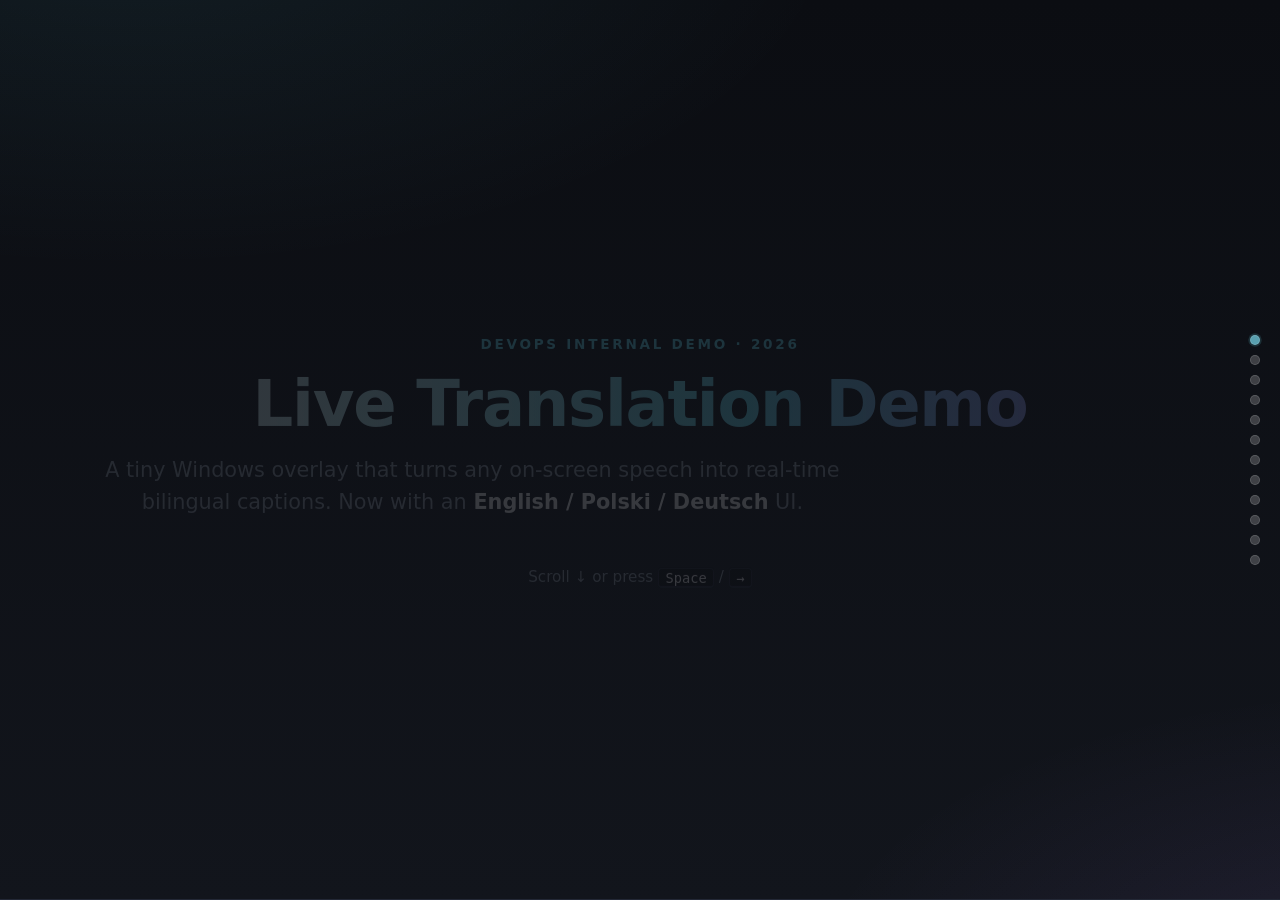
<file: docs/index.html>
<!doctype html>
<html lang="en">
<head>
<meta charset="utf-8" />
<meta http-equiv="refresh" content="0; url=./presentation/" />
<title>Live Translator — Docs</title>
</head>
<body>
<p>Redirecting to <a href="./presentation/">the presentation</a>…</p>
</body>
</html>
</file>
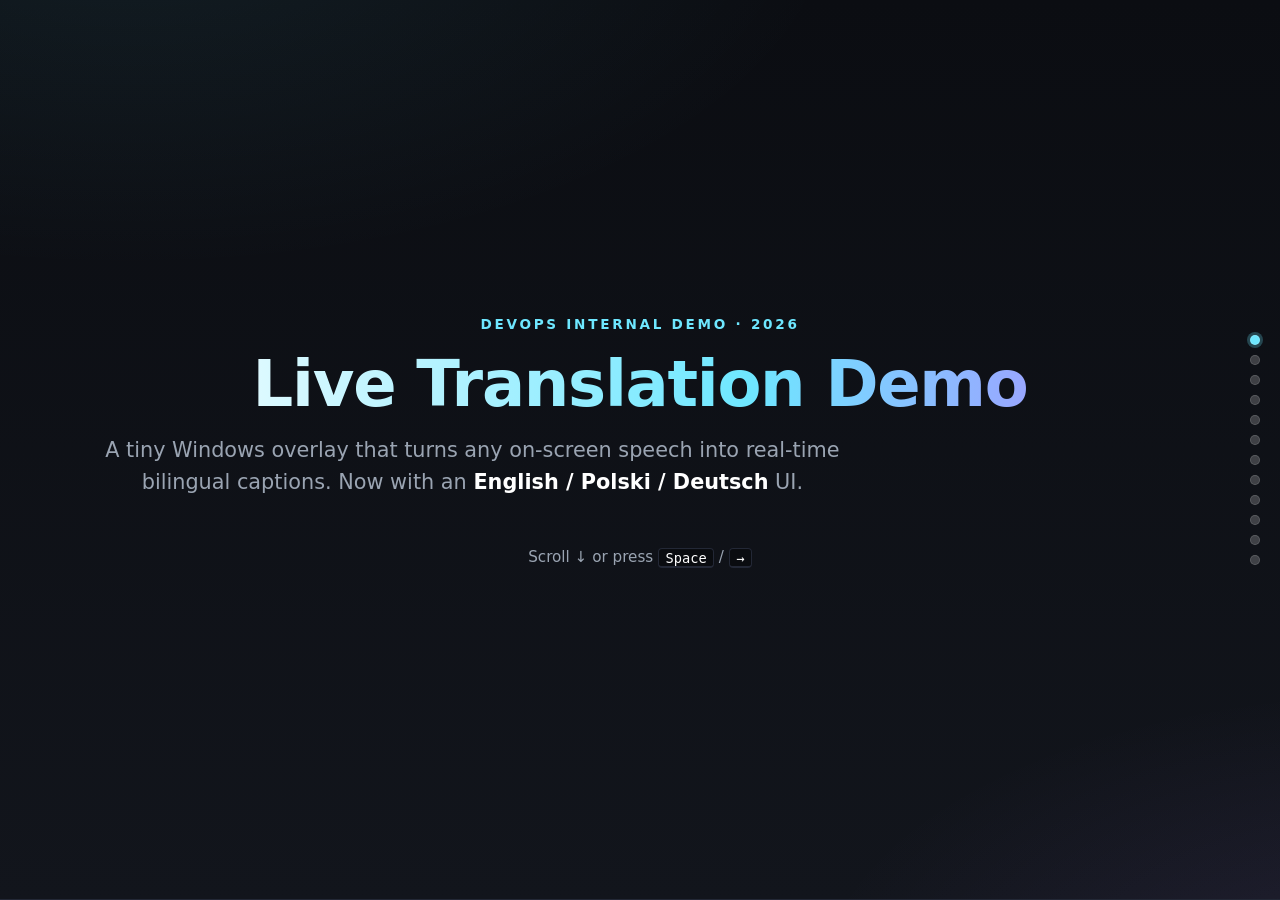
<file: docs/presentation/index.html>
<!doctype html>
<html lang="en">
<head>
<meta charset="utf-8" />
<meta name="viewport" content="width=device-width, initial-scale=1" />
<title>Live Translation Demo — Presentation</title>
<link rel="stylesheet" href="style.css" />
</head>
<body>

<nav class="dots" aria-label="Slides">
  <a href="#s1" data-label="Intro"></a>
  <a href="#s2" data-label="AI paradox"></a>
  <a href="#s3" data-label="Models improve"></a>
  <a href="#s4" data-label="Fresh releases"></a>
  <a href="#s5" data-label="The program"></a>
  <a href="#s6" data-label="Main window"></a>
  <a href="#s7" data-label="Translation settings"></a>
  <a href="#s8" data-label="Captions"></a>
  <a href="#s9" data-label="Appearance"></a>
  <a href="#s10" data-label="Features"></a>
  <a href="#s11" data-label="Takeaway"></a>
  <a href="#s12" data-label="Thanks"></a>
</nav>

<main class="deck">

  <section id="s1" class="slide slide-title">
    <div class="content">
      <p class="eyebrow">DevOps internal demo · 2026</p>
      <h1>Live Translation Demo</h1>
      <p class="subtitle">A tiny Windows overlay that turns any on-screen speech into real-time bilingual captions. Now with an <strong>English / Polski / Deutsch</strong> UI.</p>
      <p class="hint">Scroll ↓ or press <kbd>Space</kbd> / <kbd>→</kbd></p>
    </div>
  </section>

  <section id="s2" class="slide">
    <div class="content">
      <h2>AI is full of holes — and still eating the world</h2>
      <ul class="big">
        <li>Prompt injection, data exfiltration, supply-chain poisoning, jailbreaks — we ship patches weekly.</li>
        <li>Despite that, adoption curves keep bending <em>upward</em>, not down.</li>
        <li>Security debt is real, but so is the productivity multiplier — we can't opt out, we can only learn to use it safely.</li>
      </ul>
      <p class="aside">The honest position: <strong>treat AI like a powerful intern with a loud mouth</strong> — useful, but never unsupervised on critical paths.</p>
    </div>
  </section>

  <section id="s3" class="slide split">
    <div class="content">
      <h2>The models keep getting better — fast</h2>
      <ul>
        <li>Most of this tool's Go code was drafted by <strong>Qwen 3.6-35B-A3B</strong>, running locally.</li>
        <li>A 35B MoE model that fits on a single workstation now writes production-shaped code.</li>
        <li>Two years ago this class of output required a frontier API. Today it runs on my desk, offline.</li>
      </ul>
    </div>
    <div class="media">
      <img src="img/coding.jpg" alt="Qwen coding benchmark screenshot" />
      <p class="caption">Qwen 3 coding benchmarks — local MoE catching up to frontier.</p>
    </div>
  </section>

  <section id="s4" class="slide">
    <div class="content">
      <h2>New drops, every other week</h2>
      <div class="cards">
        <div class="card">
          <h3>Claude Opus 4.7</h3>
          <p>Huge frontier model. Exceptional at long-context refactors, multi-file reasoning, and test authoring.</p>
          <p class="tag">Use for: hard architectural work, tricky debugging.</p>
        </div>
        <div class="card">
          <h3>Kimi K2.6</h3>
          <p>A <em>small</em> model that keeps wrecking benchmarks. Cheap to serve, fast to iterate with, good enough for daily driver tasks.</p>
          <p class="tag">Use for: glue code, CLI tools, internal utilities.</p>
        </div>
        <div class="card">
          <h3>Qwen 3.6 / local MoE</h3>
          <p>Runs offline. No data leaves the machine. Great for regulated environments.</p>
          <p class="tag">Use for: air-gapped dev, sensitive codebases.</p>
        </div>
      </div>
      <p class="aside">The cost of a "competent" model is collapsing. The question is no longer <em>if</em>, but <em>where</em> you let it help.</p>
    </div>
  </section>

  <section id="s5" class="slide slide-title alt">
    <div class="content">
      <p class="eyebrow">Live demo</p>
      <h1>So — what did I build with it?</h1>
      <p class="subtitle">A real-time translation overlay for Windows. Written in Go. ~95% of the first draft came from a local model.</p>
    </div>
  </section>

  <section id="s6" class="slide split">
    <div class="content">
      <h2>The overlay</h2>
      <ul>
        <li>Always-on-top transparent window, drag-to-move, remembers its position.</li>
        <li>Streams partial translations as they arrive — no awkward waiting for a full sentence.</li>
        <li>Bilingual mode: original + translation stacked, so you can sanity-check the model live.</li>
      </ul>
    </div>
    <div class="media">
      <img src="img/main-window.png" alt="Main overlay window" />
      <p class="caption">Main overlay — compact, dark, unobtrusive.</p>
    </div>
  </section>

  <section id="s7" class="slide split">
    <div class="content">
      <h2>Pick your translator</h2>
      <ul>
        <li><strong>Ollama</strong> / <strong>LM Studio</strong> — 100% local, zero cost, zero leakage.</li>
        <li><strong>Google free</strong> — quick, no key.</li>
        <li><strong>DeepL</strong> — best quality for EU languages, key-based.</li>
        <li>Optional glossary + streaming chat-completions for tone control.</li>
      </ul>
    </div>
    <div class="media">
      <img src="img/settings-translation.png" alt="Translation settings" />
      <p class="caption">Translation providers — swap in one click.</p>
    </div>
  </section>

  <section id="s8" class="slide split">
    <div class="content">
      <h2>Captions tuned to the speaker</h2>
      <ul>
        <li>Source language hints, VAD sensitivity, silence thresholds.</li>
        <li>Whisper tiers from <code>tiny</code> to <code>large-v3</code> — trade latency for accuracy.</li>
        <li>Works on loopback audio — captures whatever plays through your speakers (Teams, browser, media players).</li>
      </ul>
    </div>
    <div class="media">
      <img src="img/settings-captions.png" alt="Captions settings" />
      <p class="caption">Captions & ASR configuration.</p>
    </div>
  </section>

  <section id="s9" class="slide split">
    <div class="content">
      <h2>Readable at 3 a.m.</h2>
      <ul>
        <li>Dark theme, DPI-aware (PerMonitorV2), tuned for 125–200% scaling.</li>
        <li>Font size, opacity, and bilingual layout all adjustable.</li>
        <li>Trilingual UI — <strong>English / Polski / Deutsch</strong>. One-click cycle button in the toolbar, also persisted in Settings.</li>
      </ul>
    </div>
    <div class="media">
      <img src="img/settings-appearance.png" alt="Appearance settings" />
      <p class="caption">Appearance — dark, readable, configurable, now in three languages.</p>
    </div>
  </section>

  <section id="s10" class="slide">
    <div class="content">
      <h2>What's under the hood</h2>
      <div class="grid">
        <div class="feat"><h3>Go 1.25</h3><p>Single static binary. No installer.</p></div>
        <div class="feat"><h3>lxn/walk</h3><p>Native Win32 UI — no Electron, no Chromium.</p></div>
        <div class="feat"><h3>Streaming SSE</h3><p>Partial tokens rendered as they arrive.</p></div>
        <div class="feat"><h3>Glossary</h3><p>Force consistent terminology per domain.</p></div>
        <div class="feat"><h3>Persisted state</h3><p>Window bounds, language, providers.</p></div>
        <div class="feat"><h3>CI</h3><p>build · vet · test · staticcheck · govulncheck on every push.</p></div>
      </div>
    </div>
  </section>

  <section id="s11" class="slide">
    <div class="content">
      <h2>The takeaway</h2>
      <ul class="big">
        <li><strong>Don't</strong> let AI own your critical path — payments, auth, infra-as-code, anything that can page you at 3 a.m.</li>
        <li><strong>Do</strong> let it build the 100 tiny tools around your critical path — overlays, converters, internal dashboards, one-shot scripts.</li>
        <li>The leverage is enormous. This whole program is a weekend of glue code I would never have written by hand.</li>
      </ul>
      <p class="aside">AI as a <em>force multiplier for peripheral tooling</em> — that's where the safe ROI lives today.</p>
    </div>
  </section>

  <section id="s12" class="slide slide-title">
    <div class="content">
      <p class="eyebrow">Fin</p>
      <h1>Danke — Fragen?</h1>
      <p class="subtitle">Source, binary, and this deck live at<br/><code>github.com/Ironship/live-translator-go</code></p>
    </div>
  </section>

</main>

<script src="app.js"></script>
</body>
</html>
</file>
<file: docs/presentation/style.css>
:root{
  --bg:#0b0d12;
  --bg2:#12151c;
  --fg:#e7ecf3;
  --muted:#9aa4b2;
  --accent:#6ee7ff;
  --accent2:#b084ff;
  --card:#171a22;
  --border:#232836;
  --shadow:0 20px 60px rgba(0,0,0,.45);
}
*{box-sizing:border-box}
html,body{margin:0;padding:0;background:var(--bg);color:var(--fg);font-family:'Inter','Segoe UI',system-ui,-apple-system,sans-serif;-webkit-font-smoothing:antialiased}
html{scroll-behavior:smooth}
body{overflow-x:hidden}

.deck{
  scroll-snap-type:y mandatory;
  height:100vh;
  overflow-y:scroll;
  scroll-behavior:smooth;
}
.slide{
  scroll-snap-align:start;
  min-height:100vh;
  padding:6vh 8vw;
  display:flex;
  align-items:center;
  justify-content:center;
  position:relative;
  background:
    radial-gradient(1200px 600px at 10% -10%, rgba(110,231,255,.08), transparent 60%),
    radial-gradient(1000px 500px at 110% 110%, rgba(176,132,255,.10), transparent 60%),
    linear-gradient(180deg,var(--bg),var(--bg2));
  border-bottom:1px solid var(--border);
}
.content{max-width:1100px;width:100%;animation:rise .7s ease both}
@keyframes rise{from{opacity:0;transform:translateY(24px)}to{opacity:1;transform:none}}

h1{font-size:clamp(2.4rem,5vw,4.4rem);line-height:1.05;margin:0 0 .6rem;letter-spacing:-.02em;background:linear-gradient(90deg,#fff,var(--accent) 60%,var(--accent2));-webkit-background-clip:text;background-clip:text;color:transparent}
h2{font-size:clamp(1.8rem,3.4vw,2.8rem);margin:0 0 1.2rem;letter-spacing:-.01em}
h3{margin:0 0 .4rem;font-size:1.15rem;color:var(--accent)}
p{line-height:1.55;font-size:1.1rem;color:var(--fg)}
ul{padding-left:1.2rem;margin:0 0 1rem;line-height:1.6;font-size:1.1rem}
ul.big li{font-size:1.25rem;margin-bottom:.8rem}
li::marker{color:var(--accent)}
strong{color:#fff}
em{color:var(--accent)}
code{background:#0a0c10;padding:.1rem .4rem;border:1px solid var(--border);border-radius:4px;font-size:.95em;color:var(--accent)}
kbd{background:#0a0c10;border:1px solid var(--border);border-bottom-width:2px;border-radius:4px;padding:.05rem .4rem;font-family:ui-monospace,Menlo,Consolas,monospace;font-size:.9em;color:#fff}

.eyebrow{text-transform:uppercase;letter-spacing:.2em;color:var(--accent);font-size:.85rem;margin:0 0 1rem;font-weight:600}
.subtitle{font-size:1.3rem;color:var(--muted);max-width:740px;margin:1rem 0 0}
.hint{margin-top:3rem;color:var(--muted);font-size:.95rem}
.aside{margin-top:1.6rem;padding:1rem 1.2rem;background:rgba(110,231,255,.06);border-left:3px solid var(--accent);border-radius:4px;color:#dbe4f0}

.slide-title .content{text-align:center}
.slide-title.alt h1{background:linear-gradient(90deg,#fff,var(--accent2) 60%,var(--accent));-webkit-background-clip:text;background-clip:text;color:transparent}

.split{}
.split .content{max-width:560px;margin-right:4vw}
.split{display:flex;gap:4vw;align-items:center;flex-wrap:wrap}
.media{flex:1 1 420px;max-width:640px}
.media img{width:100%;height:auto;border-radius:12px;box-shadow:var(--shadow);border:1px solid var(--border);background:#000}
.caption{margin-top:.7rem;color:var(--muted);font-size:.9rem;text-align:center}

.cards{display:grid;grid-template-columns:repeat(auto-fit,minmax(260px,1fr));gap:1.2rem;margin-top:1rem}
.card{background:var(--card);border:1px solid var(--border);border-radius:12px;padding:1.2rem 1.3rem;transition:transform .2s,border-color .2s}
.card:hover{transform:translateY(-3px);border-color:var(--accent)}
.card .tag{margin-top:.8rem;color:var(--muted);font-size:.9rem;font-style:italic}

.grid{display:grid;grid-template-columns:repeat(auto-fit,minmax(220px,1fr));gap:1rem;margin-top:1.2rem}
.feat{background:var(--card);border:1px solid var(--border);border-radius:10px;padding:1rem 1.1rem}
.feat p{font-size:.98rem;color:var(--muted);margin:0}

.dots{
  position:fixed;right:20px;top:50%;transform:translateY(-50%);
  display:flex;flex-direction:column;gap:10px;z-index:10;
}
.dots a{
  width:10px;height:10px;border-radius:50%;
  background:rgba(255,255,255,.2);border:1px solid rgba(255,255,255,.15);
  transition:all .2s;position:relative;
}
.dots a:hover{background:var(--accent);transform:scale(1.3)}
.dots a.active{background:var(--accent);box-shadow:0 0 0 3px rgba(110,231,255,.25)}
.dots a::after{
  content:attr(data-label);position:absolute;right:18px;top:50%;transform:translateY(-50%);
  background:#000c;color:#fff;padding:.2rem .6rem;border-radius:4px;font-size:.8rem;white-space:nowrap;
  opacity:0;pointer-events:none;transition:opacity .15s;
}
.dots a:hover::after{opacity:1}

@media (max-width:760px){
  .slide{padding:5vh 6vw}
  .split{flex-direction:column}
  .split .content{margin-right:0}
  .dots{right:10px}
  ul.big li{font-size:1.1rem}
}
</file>
